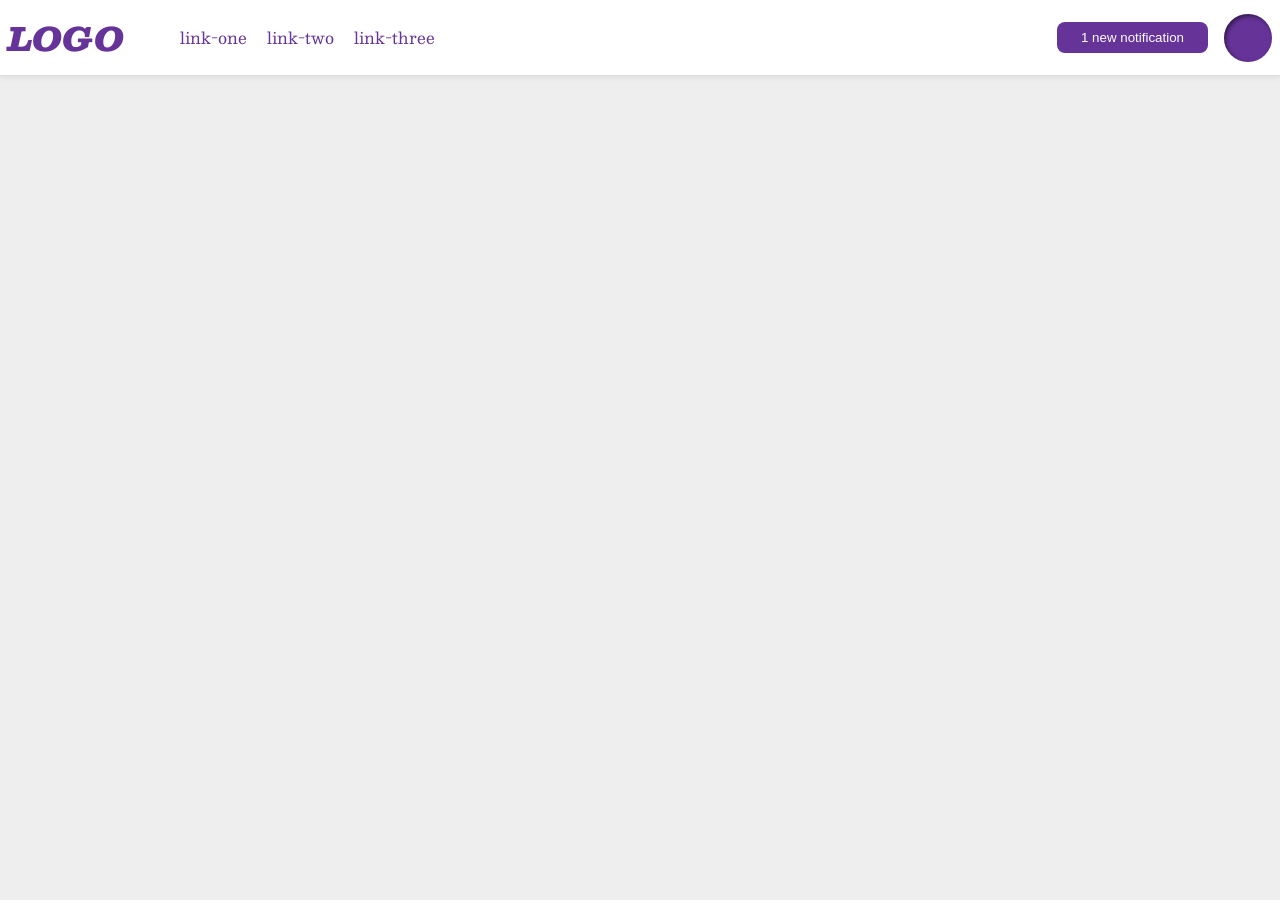
<file: foundations/flex/03-flex-header-2/index.html>
<!DOCTYPE html>
<html lang="en">
  <head>
    <meta charset="UTF-8">
    <meta http-equiv="X-UA-Compatible" content="IE=edge">
    <meta name="viewport" content="width=device-width, initial-scale=1.0">
    <title>Flex Header 2</title>
    <link rel="stylesheet" href="style.css">
  </head>
  <body>
    <div class="header">
      <div class="left-links">
        <div class="logo">
          LOGO
        </div>
        <ul class="links">
          <li><a href="https://google.com">link-one</a></li>
          <li><a href="https://google.com">link-two</a></li>
          <li><a href="https://google.com">link-three</a></li>
        </ul>
    </div>
      <div class="right-links">
        <button class="notifications">
          1 new notification
        </button>
        <div class="profile-image"></div>
      </div>
    </div>
  </body>
</html>
</file>
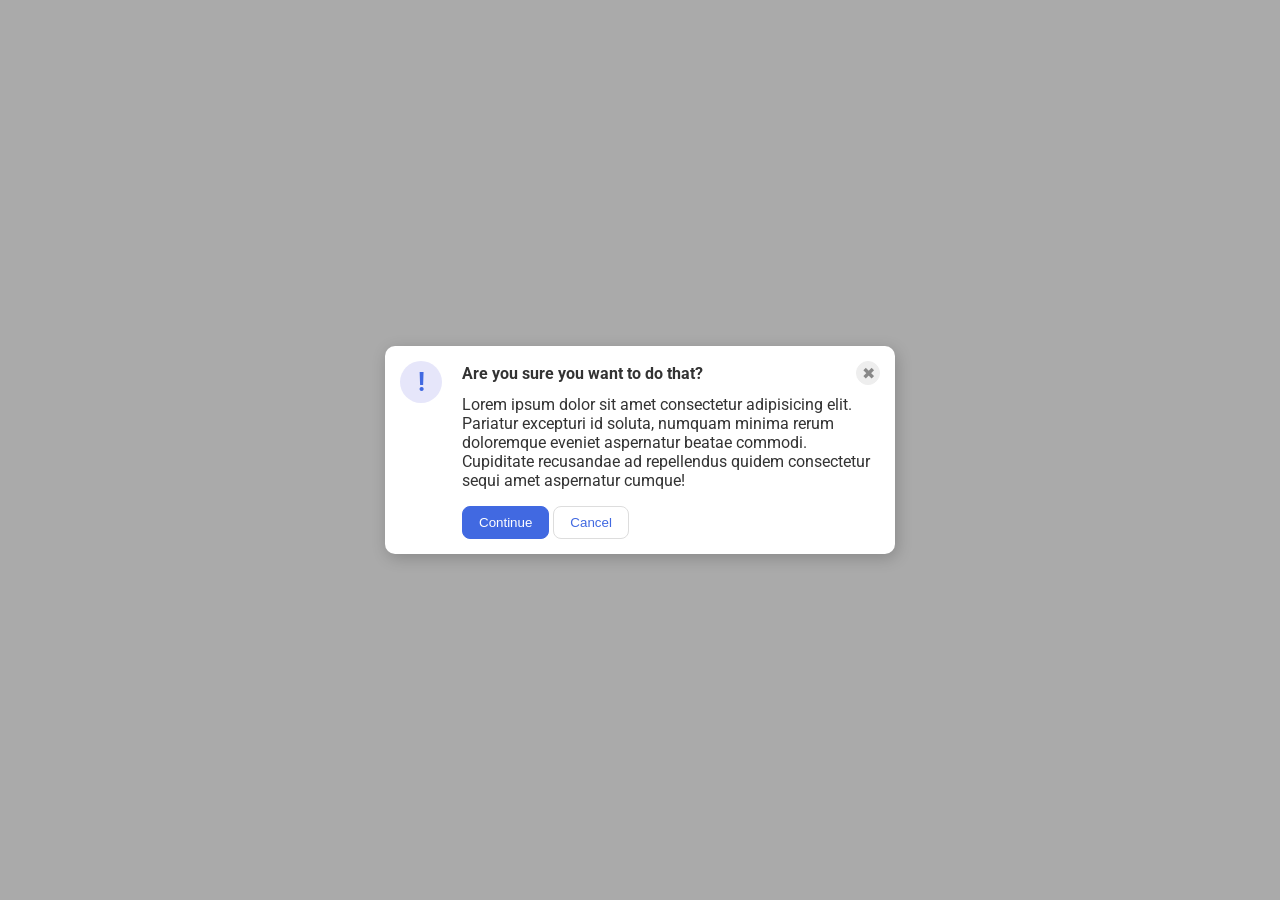
<file: foundations/flex/05-flex-modal/index.html>
<!DOCTYPE html>
<html lang="en">
  <head>
    <meta charset="UTF-8">
    <meta http-equiv="X-UA-Compatible" content="IE=edge">
    <meta name="viewport" content="width=device-width, initial-scale=1.0">
    <link rel="stylesheet" href="style.css">
    <title>Modal</title>
  </head>
  <body>
    <div class="modal">
      <div class="left">
        <div class="icon">!</div>
      </div>
      <div class="right">
        <div class="top"> 
          <div class="header">Are you sure you want to do that?</div>
          <button class="close-button">✖</button>
        </div>
        <div class="text">Lorem ipsum dolor sit amet consectetur adipisicing elit. Pariatur excepturi id soluta, numquam minima rerum doloremque eveniet aspernatur beatae commodi. Cupiditate recusandae ad repellendus quidem consectetur sequi amet aspernatur cumque!</div>
        <div class="button">
          <button class="continue">Continue</button>
          <button class="cancel">Cancel</button>
        </div>
      </div>
    </div>
  </body>
</html>
</file>
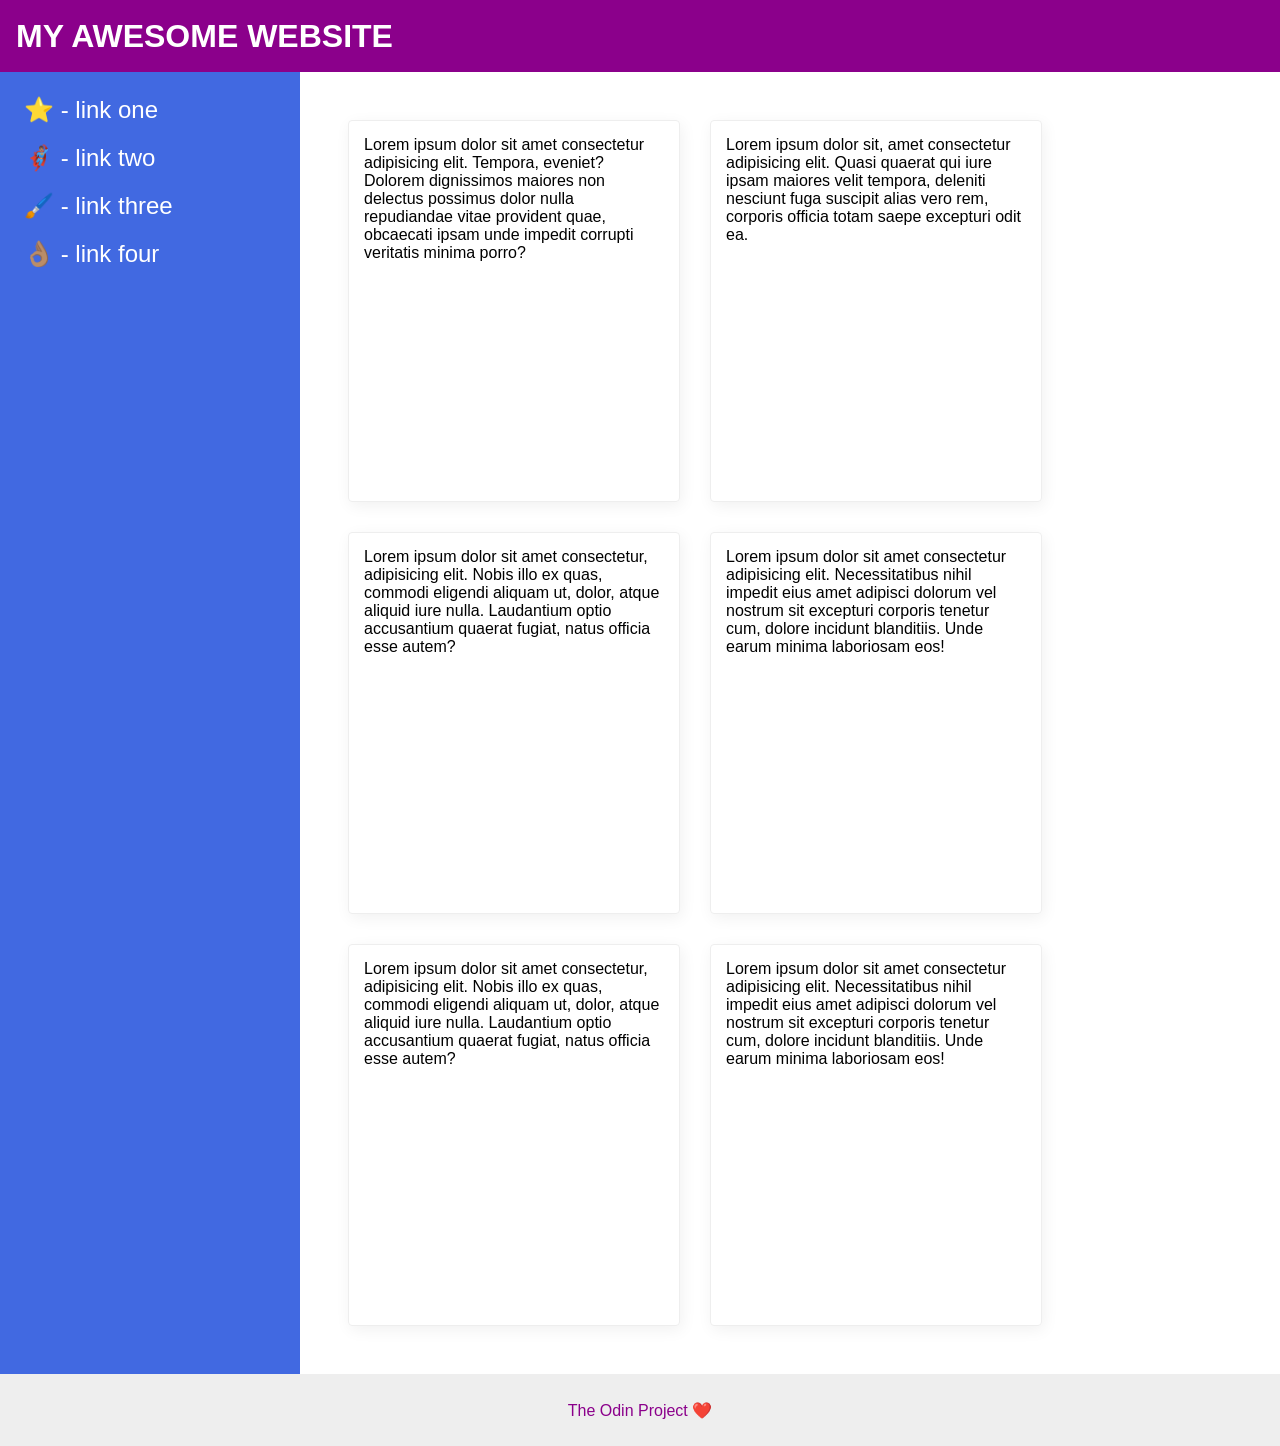
<file: foundations/flex/07-flex-layout-2/index.html>
<!DOCTYPE html>
<html lang="en">
  <head>
    <meta charset="UTF-8">
    <meta http-equiv="X-UA-Compatible" content="IE=edge">
    <meta name="viewport" content="width=device-width, initial-scale=1.0">
    <title>The Holy Grail</title>
    <link rel="stylesheet" href="style.css">
  </head>
  <body>
    <div class="header">
      MY AWESOME WEBSITE
    </div>
    
    <div class="content"> 
      <div class="sidebar">
        <ul>
          <li><a href="#">⭐ - link one</a></li>
          <li><a href="#">🦸🏽‍♂️ - link two</a></li>
          <li><a href="#">🖌️ - link three</a></li>
          <li><a href="#">👌🏽 - link four</a></li>
        </ul>
      </div>

      <div class="card-holder">
        <div class="card">Lorem ipsum dolor sit amet consectetur adipisicing elit. Tempora, eveniet? Dolorem dignissimos maiores non delectus possimus dolor nulla repudiandae vitae provident quae, obcaecati ipsam unde impedit corrupti veritatis minima porro?</div>
        <div class="card">Lorem ipsum dolor sit, amet consectetur adipisicing elit. Quasi quaerat qui iure ipsam maiores velit tempora, deleniti nesciunt fuga suscipit alias vero rem, corporis officia totam saepe excepturi odit ea.</div>
        <div class="card">Lorem ipsum dolor sit amet consectetur, adipisicing elit. Nobis illo ex quas, commodi eligendi aliquam ut, dolor, atque aliquid iure nulla. Laudantium optio accusantium quaerat fugiat, natus officia esse autem?</div>
        <div class="card">Lorem ipsum dolor sit amet consectetur adipisicing elit. Necessitatibus nihil impedit eius amet adipisci dolorum vel nostrum sit excepturi corporis tenetur cum, dolore incidunt blanditiis. Unde earum minima laboriosam eos!</div>
        <div class="card">Lorem ipsum dolor sit amet consectetur, adipisicing elit. Nobis illo ex quas, commodi eligendi aliquam ut, dolor, atque aliquid iure nulla. Laudantium optio accusantium quaerat fugiat, natus officia esse autem?</div>
        <div class="card">Lorem ipsum dolor sit amet consectetur adipisicing elit. Necessitatibus nihil impedit eius amet adipisci dolorum vel nostrum sit excepturi corporis tenetur cum, dolore incidunt blanditiis. Unde earum minima laboriosam eos!</div>
      </div>   
    </div>

    <div class="footer">
      The Odin Project ❤️
    </div>
  </body>
</html>
</file>
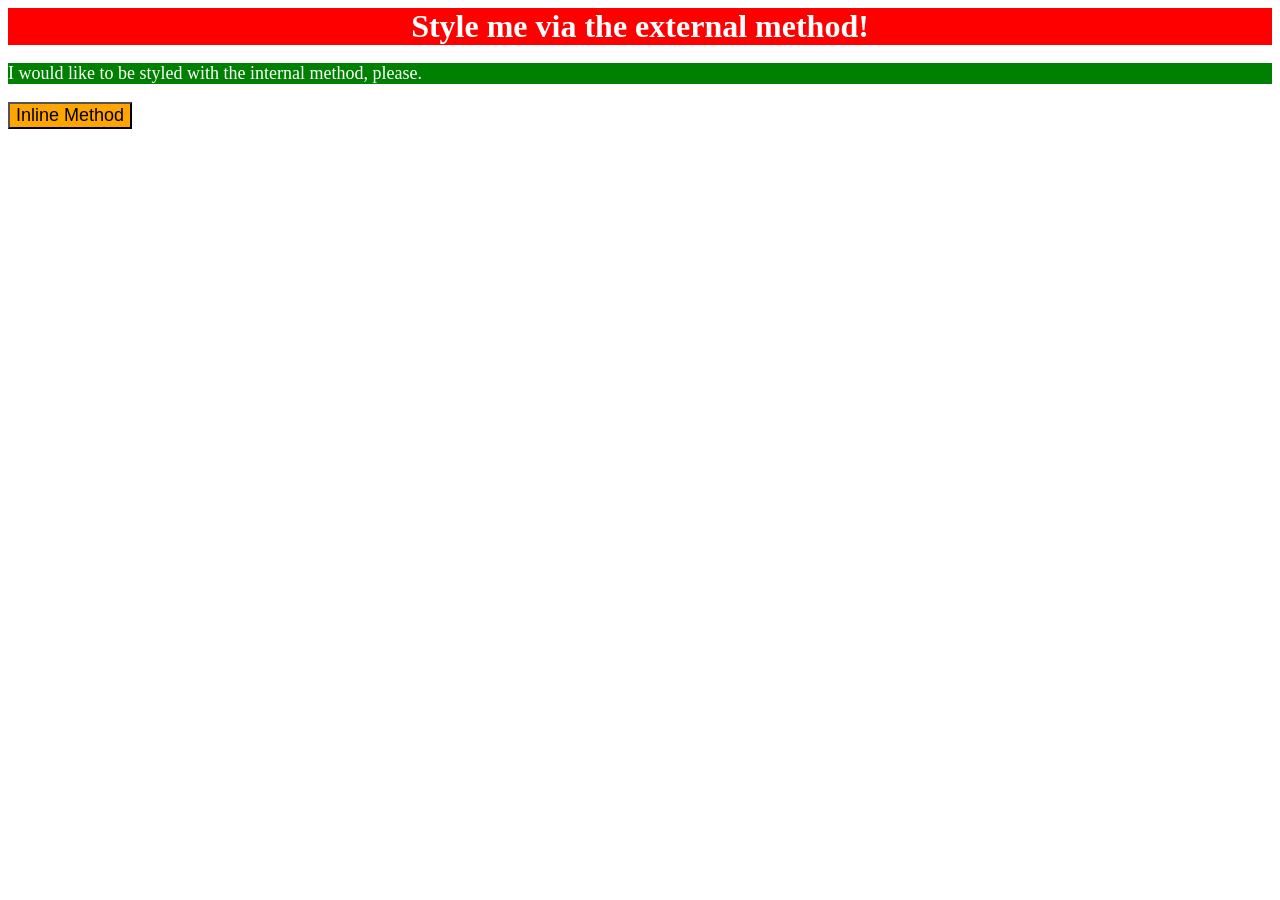
<file: foundations/intro-to-css/01-css-methods/index.html>
<!DOCTYPE html>
<html lang="en">
  <head>
    <link rel="stylesheet" href="./styles.css">
    <meta charset="UTF-8">
    <meta http-equiv="X-UA-Compatible" content="IE=edge">
    <meta name="viewport" content="width=device-width, initial-scale=1.0">
    <style>
      p {
        background-color: green;
        color: white;
        font-size: 18px;
      }
    </style>
    <title>Methods for Adding CSS</title>
  </head>
  <body>
    <div>Style me via the external method!</div>
    <p>I would like to be styled with the internal method, please.</p>
    <button style="background-color: orange; font-size: 18px;">Inline Method</button>
  </body>
</html>
</file>
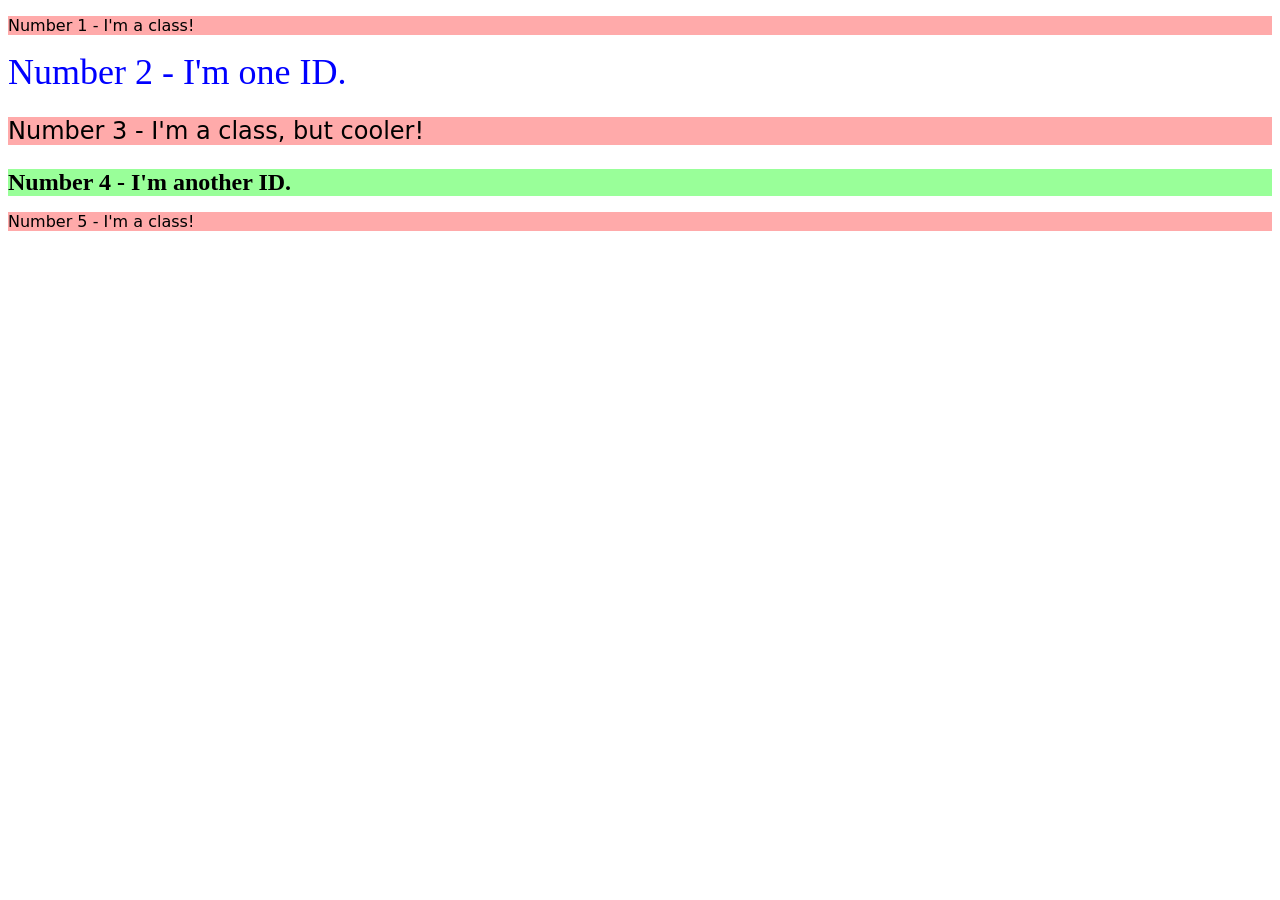
<file: foundations/intro-to-css/02-class-id-selectors/index.html>
<!DOCTYPE html>
<html lang="en">
  <head>
    <meta charset="UTF-8">
    <meta http-equiv="X-UA-Compatible" content="IE=edge">
    <meta name="viewport" content="width=device-width, initial-scale=1.0">
    <title>Class and ID Selectors</title>
    <link rel="stylesheet" href="style.css">
  </head>
  <body>
    <p class="odd">Number 1 - I'm a class!</p>
    <div id="two">Number 2 - I'm one ID.</div>
    <p class="odd size-change">Number 3 - I'm a class, but cooler!</p>
    <div id="four" class="size-change">Number 4 - I'm another ID.</div>
    <p class="odd">Number 5 - I'm a class!</p>
  </body>
</html>
</file>
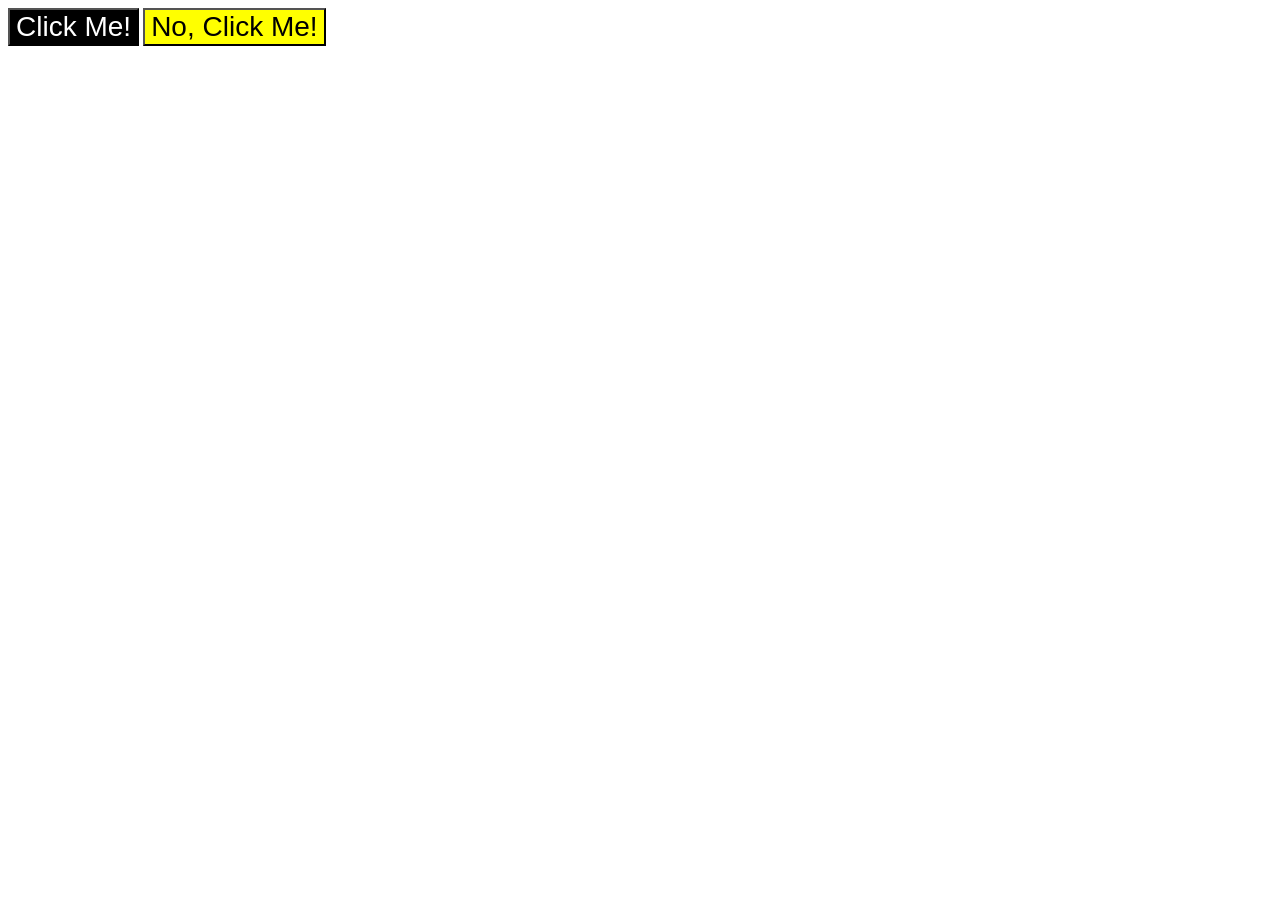
<file: foundations/intro-to-css/03-grouping-selectors/index.html>
<!DOCTYPE html>
<html lang="en">
  <head>
    <meta charset="UTF-8">
    <meta http-equiv="X-UA-Compatible" content="IE=edge">
    <meta name="viewport" content="width=device-width, initial-scale=1.0">
    <title>Grouping Selectors</title>
    <link rel="stylesheet" href="style.css">
  </head>
  <body>
    <button class="first">Click Me!</button>
    <button class="second">No, Click Me!</button>
  </body>
</html>
</file>
<file: foundations/flex/03-flex-header-2/style.css>
/* this is some magical font-importing.  
you'll learn about it later. */
@import url('https://fonts.googleapis.com/css2?family=Besley:ital,wght@0,400;1,900&display=swap');

body {
  margin: 0;
  background: #eee;
  font-family: Besley, serif;
}

.header {
  background: white;
  border-bottom: 1px solid #ddd;
  box-shadow: 0 0 8px rgba(0,0,0,.1);
  display: flex;
  justify-content: space-between;
  padding: 8px;
}

.profile-image {
  background: rebeccapurple;
  box-shadow: inset 2px 2px 4px rgba(0,0,0,.5);
  border-radius: 50%;
  width: 48px;
  height: 48px;
}

.logo {
  color: rebeccapurple;
  font-size: 32px;
  font-weight: 900;
  font-style: italic;
}

button {
  border: none;
  border-radius: 8px;
  background: rebeccapurple;
  color: white;
  padding: 8px 24px;
}

a {
  /* this removes the line under our links */
  text-decoration: none;
  color: rebeccapurple;
}

ul {
  list-style-type: none;
  display: flex;
  gap: 20px;
}

.left-links, .right-links {
  display: flex;
  align-items: center;
  gap: 16px;
}
</file>
<file: foundations/flex/05-flex-modal/style.css>
@import url('https://fonts.googleapis.com/css2?family=Roboto:wght@400;700&display=swap');

html, body {
  height: 100%;
}

body {
  font-family: Roboto, sans-serif;
  margin: 0;
  background: #aaa;
  color: #333;
  /* I'll give you this one for free lol */
  display: flex;
  align-items: center;
  justify-content: center;
}

.modal {
  background: white;
  width: 480px;
  border-radius: 10px;
  box-shadow: 2px 4px 16px rgba(0,0,0,.2);
  display: flex;
  padding: 15px;
  gap: 20px;
}

.icon {
  color: royalblue;
  font-size: 26px;
  font-weight: 700;
  background: lavender;
  width: 42px;
  height: 42px;
  border-radius: 50%;
  display: flex;
  align-items: center;
  justify-content: center;
}

.close-button {
  background: #eee;
  border-radius: 50%;
  color: #888;
  font-weight: 400;
  font-size: 16px;
  height: 24px;
  width: 24px;
  display: flex;
  align-items: center;
  justify-content: center;
  border: 1px solid #eee;
  padding: 0;
}

button {
  cursor: pointer;
  padding: 8px 16px;
  border-radius: 8px;
}

button.continue {
  background: royalblue;
  border: 1px solid royalblue;
  color: white;
}

button.cancel {
  background: white;
  border: 1px solid #ddd;
  color: royalblue;
}

.left {
  display: flex;
}

.right {
  display: flex;
  flex-direction: column;
}

.icon {
  flex-shrink: 0;
}

.header {
  font-weight: bold;
}

.top {
  display: flex;
  align-items: center;
  justify-content: space-between;
  margin-bottom: 10px;
}

.button {
  margin-top: 16px;
}
</file>
<file: foundations/flex/07-flex-layout-2/style.css>
body {
  font-family: -apple-system, BlinkMacSystemFont, 'Segoe UI', Roboto, Oxygen, Ubuntu, Cantarell, 'Open Sans', 'Helvetica Neue', sans-serif;
  margin: 0;
  min-height: 100vh;
  display: flex;
  flex-direction: column;
  justify-content: space-between;
}

.header {
  height: 72px;
  background: darkmagenta;
  color: white;
  display: flex;
  justify-content: start;
  align-items: center;
  font-size: 32px;
  font-weight: 900;
  padding: 0 16px;
}

.footer {
  height: 72px;
  background: #eee;
  color: darkmagenta;
  display: flex;
  justify-content: center;
  align-items: center;
}

.content {
  display: flex;
}

.sidebar {
  width: 300px;
  background: royalblue;
  box-sizing: border-box;
  display: flex;
  justify-content: start;
  flex-shrink: 0;
  padding: 16px;
}

.card {
  border: 1px solid #eee;
  box-shadow: 2px 4px 16px rgba(0,0,0,.06);
  border-radius: 4px;
  width: 300px;
  height: 350px;
  padding: 15px;

}

.card-holder {
  padding: 48px;
  display: flex;
  gap: 30px;
  flex-wrap: wrap;
  flex-basis: auto;
  justify-content: start;

}

a {
  text-decoration: none;
  color: white;
  font-size: 24px
}

ul {
  list-style-type: none;
  padding: 8px;
  margin: 0;
  display: flex;
  flex-direction: column;
  gap: 20px;
}
</file>
<file: foundations/intro-to-css/01-css-methods/styles.css>
/* styles.css */


div {
    color: white;
    background-color: red;
    font-size: 32px;
    text-align: center;
    font-weight: bold;
}
</file>
<file: foundations/intro-to-css/02-class-id-selectors/style.css>
/* Add CSS Styling */

.odd {
    background-color: #ff000055;
    font-family: Verdana, "DejaVu Sans", sans-serif;
}

#two {
    color: rgb(0, 0, 255);
    font-size: 36px;
}

.size-change {
    font-size: 24px;
}

#four{
    background-color: hsl(120, 100%, 50%, 0.4);
    font-weight: bold;
}
</file>
<file: foundations/intro-to-css/03-grouping-selectors/style.css>
/* Add CSS Styling */

.first, .second{
    font-size: 28px;
    font-family: Helvetica, "Times New Roman", sans-serif
}

.first {
    background-color: #000000;
    color: white;
}

.second {
    background-color: yellow;
}
</file>
